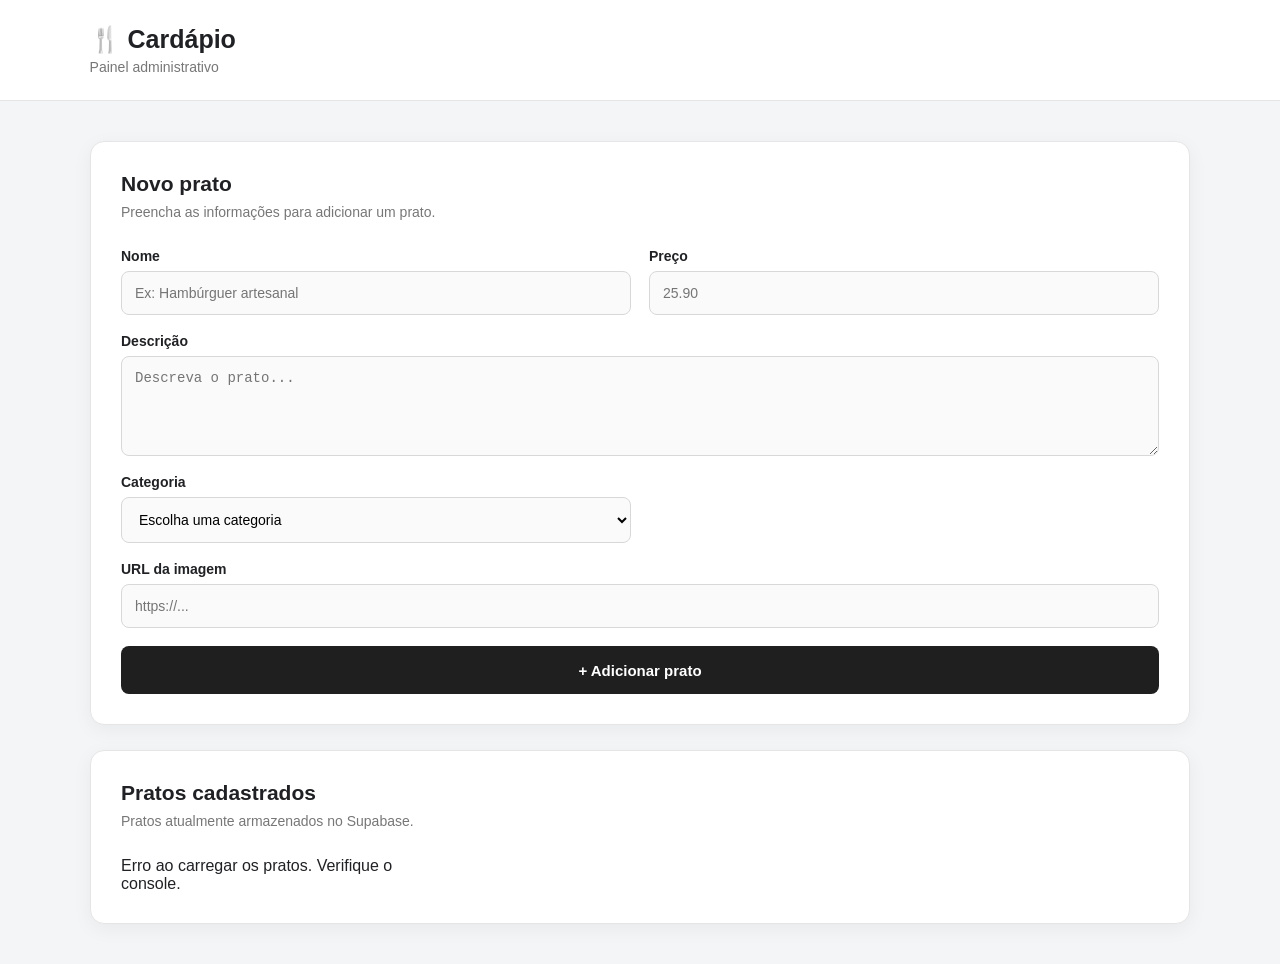
<file: admin.html>
<!DOCTYPE html>
<html lang="pt-BR">

<head>

    <meta charset="UTF-8">

    <meta name="viewport" content="width=device-width, initial-scale=1.0">

    <title>Administração do Cardápio</title>

    <link rel="stylesheet" href="admin.css">

</head>

<body>

    <header class="topo">

        <div>

            <h1>🍴 Cardápio</h1>

            <p>Painel administrativo</p>

        </div>

    </header>


    <main>

        <!-- =====================================
             ADICIONAR PRATO
        ====================================== -->

        <section class="painel">

            <div class="titulo">

                <h2>Novo prato</h2>

                <p>
                    Preencha as informações para adicionar um prato.
                </p>

            </div>


            <form id="formPrato">


                <div class="campo">

                    <label for="nome">
                        Nome
                    </label>

                    <input
                        type="text"
                        id="nome"
                        placeholder="Ex: Hambúrguer artesanal"
                        required
                    >

                </div>


                <div class="campo">

                    <label for="preco">
                        Preço
                    </label>

                    <input
                        type="number"
                        id="preco"
                        placeholder="25.90"
                        step="0.01"
                        min="0"
                        required
                    >

                </div>


                <div class="campo campo-grande">

                    <label for="descricao">
                        Descrição
                    </label>

                    <textarea
                        id="descricao"
                        placeholder="Descreva o prato..."
                    ></textarea>

                </div>


                <div class="campo">

                    <label for="categoria">
                        Categoria
                    </label>

                    <select id="categoria" required>

                        <option value="">
                            Escolha uma categoria
                        </option>

                        <option value="Entradas">
                            Entradas
                        </option>

                        <option value="Pratos Principais">
                            Pratos Principais
                        </option>

                        <option value="Bebidas">
                            Bebidas
                        </option>

                        <option value="Sobremesas">
                            Sobremesas
                        </option>

                    </select>

                </div>


                <div class="campo campo-grande">

                    <label for="imagem">
                        URL da imagem
                    </label>

                    <input
                        type="url"
                        id="imagem"
                        placeholder="https://..."
                    >

                </div>


                <button
                    type="submit"
                    id="botaoAdicionar"
                >
                    + Adicionar prato
                </button>


            </form>

        </section>


        <!-- =====================================
             PRATOS CADASTRADOS
        ====================================== -->

        <section class="painel">

            <div class="titulo">

                <h2>Pratos cadastrados</h2>

                <p>
                    Pratos atualmente armazenados no Supabase.
                </p>

            </div>


            <div id="listaPratos">

                <p class="carregando">
                    Carregando...
                </p>

            </div>

        </section>

    </main>


    <script src="admin.js"></script>

</body>

</html>
</file>
<file: admin.css>
* {
    box-sizing: border-box;
    margin: 0;
    padding: 0;
}

body {
    font-family: Arial, Helvetica, sans-serif;
    background: #f4f5f7;
    color: #202124;
    min-height: 100vh;
}

/* =========================================
   TOPO
========================================= */

.topo {
    background: #ffffff;
    border-bottom: 1px solid #e5e5e5;
    padding: 25px 7%;
}

.topo h1 {
    font-size: 25px;
    margin-bottom: 5px;
}

.topo p {
    color: #777;
    font-size: 14px;
}

/* =========================================
   CONTEÚDO
========================================= */

main {
    width: 90%;
    max-width: 1100px;
    margin: 40px auto;
}

/* =========================================
   ÁREA DE CADASTROS
========================================= */

.painel-cadastros {
    display: grid;
    grid-template-columns: 1fr 1fr;
    gap: 25px;
    align-items: start;
}

/* =========================================
   PAINEL
========================================= */

.painel {
    background: #ffffff;
    border: 1px solid #e5e5e5;
    border-radius: 14px;
    padding: 30px;
    margin-bottom: 25px;
    box-shadow: 0 5px 20px rgba(0, 0, 0, 0.05);
}

/* =========================================
   TÍTULO
========================================= */

.titulo {
    margin-bottom: 25px;
}

.titulo h2 {
    font-size: 21px;
    margin-bottom: 6px;
}

.titulo p {
    color: #777;
    font-size: 14px;
    line-height: 1.5;
}

/* =========================================
   FORMULÁRIO DO PRATO
========================================= */

#formPrato {
    display: grid;
    grid-template-columns: 1fr 1fr;
    gap: 18px;
}

#formPrato.modo-edicao {
    padding: 16px;
    border: 1px solid #b7d4ff;
    border-radius: 12px;
    background: #f8fbff;
}

/* =========================================
   FORMULÁRIO DE ALERGIA
========================================= */

#formAlergia {
    display: flex;
    flex-direction: column;
    gap: 18px;
}

/* =========================================
   CAMPOS
========================================= */

.campo {
    display: flex;
    flex-direction: column;
    gap: 7px;
}

.campo-grande {
    grid-column: span 2;
}

.campo label {
    font-size: 14px;
    font-weight: 600;
}

/* =========================================
   INPUTS
========================================= */

input,
textarea,
select {
    width: 100%;
    border: 1px solid #d8d8d8;
    border-radius: 8px;
    padding: 13px;
    font-size: 14px;
    background: #fafafa;
    outline: none;
}

textarea {
    min-height: 100px;
    resize: vertical;
}

input:focus,
textarea:focus,
select:focus {
    background: #ffffff;
    border-color: #555;
}

/* =========================================
   BOTÃO ADICIONAR / SALVAR PRATO
========================================= */

#botaoAdicionar {
    grid-column: span 2;
    width: 100%;
    min-height: 48px;
    border: none;
    border-radius: 8px;
    padding: 12px;
    background: #1f1f1f;
    color: #ffffff;
    font-size: 15px;
    font-weight: bold;
    cursor: pointer;
    transition:
        background 0.2s ease,
        opacity 0.2s ease,
        transform 0.2s ease;
}

#botaoAdicionar:hover {
    background: #000000;
}

#botaoAdicionar:disabled {
    opacity: 0.6;
    cursor: not-allowed;
    transform: none;
}

#botaoAdicionar.modo-edicao {
    background: #198754;
}

#botaoAdicionar.modo-edicao:hover {
    background: #157347;
}

/* =========================================
   BOTÃO CANCELAR EDIÇÃO
========================================= */

#botaoCancelarEdicao {
    grid-column: span 2;
    width: 100%;
    min-height: 44px;
    padding: 11px;
    border: 1px solid #d8d8d8;
    border-radius: 8px;
    background: #f1f3f5;
    color: #343a40;
    font-size: 14px;
    font-weight: bold;
    cursor: pointer;
    transition:
        background 0.2s ease,
        border-color 0.2s ease;
}

#botaoCancelarEdicao:hover {
    background: #e2e6ea;
    border-color: #b8bec5;
}

/* =========================================
   BOTÃO ADICIONAR ALERGIA
========================================= */

#botaoAdicionarAlergia {
    width: 100%;
    height: 45px;
    border: none;
    border-radius: 8px;
    background: #1f1f1f;
    color: #ffffff;
    font-size: 14px;
    font-weight: bold;
    cursor: pointer;
    transition:
        background 0.2s ease,
        opacity 0.2s ease,
        transform 0.2s ease;
}

#botaoAdicionarAlergia:hover {
    background: #000000;
    transform: translateY(-1px);
}

#botaoAdicionarAlergia:disabled {
    opacity: 0.6;
    cursor: not-allowed;
    transform: none;
}

/* =========================================
   UPLOAD DO PRATO
========================================= */

#imagem {
    cursor: pointer;
}

/* =========================================
   PRÉVIA DA IMAGEM DO PRATO
========================================= */

#previewContainer {
    display: none;
    width: 100%;
    height: 250px;
    margin-top: 10px;
    border: 2px dashed #d8d8d8;
    border-radius: 10px;
    overflow: hidden;
    background: #f5f5f5;
}

#previewImagem {
    width: 100%;
    height: 100%;
    object-fit: cover;
}

/* =========================================
   UPLOAD DA ALERGIA
========================================= */

#imagemAlergia {
    cursor: pointer;
}

/* =========================================
   PRÉVIA DA IMAGEM DA ALERGIA
========================================= */

#previewAlergiaContainer {
    display: none;
    width: 100%;
    height: 150px;
    margin-top: -5px;
    border: 2px dashed #d8d8d8;
    border-radius: 10px;
    overflow: hidden;
    background: #f5f5f5;
    align-items: center;
    justify-content: center;
}

#previewImagemAlergia {
    width: 100%;
    height: 100%;
    object-fit: contain;
}

/* =========================================
   SELEÇÃO DE ALERGIAS DO PRATO
========================================= */

.selecao-alergias {
    padding-top: 5px;
}

.descricao-alergias {
    color: #777;
    font-size: 13px;
    line-height: 1.4;
    margin-top: -2px;
}

/* =========================================
   GRID DE ALERGIAS PARA O PRATO
========================================= */

#listaAlergiasPrato {
    display: grid;
    grid-template-columns: repeat(auto-fill, minmax(120px, 1fr));
    gap: 10px;
    margin-top: 5px;
}

/* =========================================
   OPÇÃO DE ALERGIA DO PRATO
========================================= */

.alergia-opcao {
    position: relative;
    border: 1px solid #e2e2e2;
    border-radius: 10px;
    padding: 10px;
    background: #fafafa;
    cursor: pointer;
    transition:
        border-color 0.2s ease,
        background 0.2s ease,
        box-shadow 0.2s ease,
        transform 0.2s ease;
}

.alergia-opcao:has(input[type="checkbox"]:checked) {
    border-color: #1f1f1f;
    background: #f0f0f0;
    box-shadow: 0 3px 10px rgba(0, 0, 0, 0.08);
}

/* =========================================
   CHECKBOX DA ALERGIA
========================================= */

.alergia-opcao input[type="checkbox"] {
    position: absolute;
    top: 9px;
    right: 9px;
    width: 17px;
    height: 17px;
    margin: 0;
    padding: 0;
    cursor: pointer;
    accent-color: #1f1f1f;
}

/* =========================================
   IMAGEM DA ALERGIA NA SELEÇÃO
========================================= */

.alergia-opcao-imagem {
    width: 55px;
    height: 55px;
    object-fit: contain;
    display: block;
    margin: 0 auto 7px;
}

/* =========================================
   NOME DA ALERGIA NA SELEÇÃO
========================================= */

.alergia-opcao-nome {
    display: block;
    text-align: center;
    font-size: 12px;
    font-weight: 600;
    line-height: 1.3;
    word-break: break-word;
    padding-right: 12px;
}

/* =========================================
   LISTA DE ALERGIAS
========================================= */

.lista-alergias-container {
    margin-top: 30px;
    padding-top: 25px;
    border-top: 1px solid #eeeeee;
}

.lista-alergias-container h3 {
    font-size: 16px;
    margin-bottom: 15px;
}

/* =========================================
   GRID DAS ALERGIAS
========================================= */

#listaAlergias {
    display: grid;
    grid-template-columns: repeat(auto-fill, minmax(110px, 1fr));
    gap: 10px;
}

/* =========================================
   CARD DA ALERGIA
========================================= */

.alergia {
    border: 1px solid #e5e5e5;
    border-radius: 10px;
    padding: 10px;
    background: #fafafa;
    text-align: center;
    transition:
        transform 0.2s ease,
        box-shadow 0.2s ease;
}

.alergia:hover {
    transform: translateY(-2px);
    box-shadow: 0 4px 12px rgba(0, 0, 0, 0.08);
}

/* =========================================
   IMAGEM DA ALERGIA
========================================= */

.alergia-imagem {
    width: 60px;
    height: 60px;
    object-fit: contain;
    display: block;
    margin: 0 auto 8px;
}

/* =========================================
   NOME DA ALERGIA
========================================= */

.alergia-nome {
    display: block;
    font-size: 13px;
    font-weight: 600;
    line-height: 1.3;
    word-break: break-word;
}

/* =========================================
   BOTÃO EXCLUIR ALERGIA
========================================= */

.botao-excluir-alergia {
    width: 100%;
    margin-top: 9px;
    border: none;
    border-radius: 6px;
    padding: 7px 5px;
    background: #dc3545;
    color: #ffffff;
    font-size: 11px;
    font-weight: bold;
    cursor: pointer;
    transition: opacity 0.2s ease;
}

.botao-excluir-alergia:hover {
    opacity: 0.85;
}

/* =========================================
   LISTA DE PRATOS
========================================= */

#listaPratos {
    display: grid;
    grid-template-columns: repeat(auto-fill, minmax(280px, 1fr));
    gap: 20px;
}

/* =========================================
   CARD DO PRATO
========================================= */

.prato {
    border: 1px solid #e5e5e5;
    border-radius: 12px;
    overflow: hidden;
    background: #ffffff;
}

.prato-imagem {
    width: 100%;
    height: 180px;
    object-fit: cover;
    background: #eeeeee;
}

.prato-info {
    padding: 18px;
}

.prato-info h3 {
    font-size: 18px;
    margin-bottom: 8px;
}

.prato-info p {
    color: #777;
    font-size: 14px;
    line-height: 1.5;
    margin-bottom: 12px;
}

.prato-categoria {
    display: inline-block;
    background: #f0f0f0;
    border-radius: 20px;
    padding: 5px 10px;
    font-size: 12px;
    margin-bottom: 10px;
}

.prato-preco {
    display: block;
    font-size: 18px;
    font-weight: bold;
    margin-bottom: 15px;
}

/* =========================================
   BOTÕES DE AÇÃO DOS PRATOS
========================================= */

.botoes-acoes-prato {
    display: flex;
    flex-direction: column;
    gap: 10px;
    margin-top: 15px;
}

/* Estilo comum dos botões */

.botao-editar,
.botao-excluir {
    display: block;
    width: 100%;
    min-height: 44px;
    border: none;
    border-radius: 8px;
    padding: 12px;
    color: #ffffff;
    font-size: 14px;
    font-weight: bold;
    text-align: center;
    cursor: pointer;
    transition:
        background 0.2s ease,
        opacity 0.2s ease,
        transform 0.2s ease,
        box-shadow 0.2s ease;
}

/* =========================================
   BOTÃO EDITAR PRATO
========================================= */

.botao-editar {
    background: #2563eb;
}

.botao-editar:hover {
    background: #1d4ed8;
    transform: translateY(-1px);
    box-shadow: 0 4px 10px rgba(37, 99, 235, 0.2);
}

.botao-editar:active {
    transform: translateY(0);
}

/* =========================================
   BOTÃO EXCLUIR PRATO
========================================= */

.botao-excluir {
    background: #dc3545;
}

.botao-excluir:hover {
    background: #c82333;
    transform: translateY(-1px);
    box-shadow: 0 4px 10px rgba(220, 53, 69, 0.2);
}

.botao-excluir:active {
    transform: translateY(0);
}

/* Botões desativados */

.botao-editar:disabled,
.botao-excluir:disabled {
    opacity: 0.6;
    cursor: not-allowed;
    transform: none;
    box-shadow: none;
}

/* =========================================
   MENSAGENS
========================================= */

.carregando {
    color: #777;
    text-align: center;
    padding: 30px;
}

/* =========================================
   MOBILE
========================================= */

@media (max-width: 900px) {
    .painel-cadastros {
        grid-template-columns: 1fr;
    }
}

@media (max-width: 700px) {
    main {
        width: 94%;
        margin: 25px auto;
    }

    .painel {
        padding: 20px;
    }

    #formPrato {
        grid-template-columns: 1fr;
    }

    .campo-grande,
    #botaoAdicionar,
    #botaoCancelarEdicao {
        grid-column: span 1;
    }

    #listaAlergias {
        grid-template-columns: repeat(2, 1fr);
    }

    #listaAlergiasPrato {
        grid-template-columns: repeat(2, 1fr);
    }

    .botoes-acoes-prato {
        gap: 8px;
    }

    .botao-editar,
    .botao-excluir {
        padding: 12px;
    }
}
</file>
